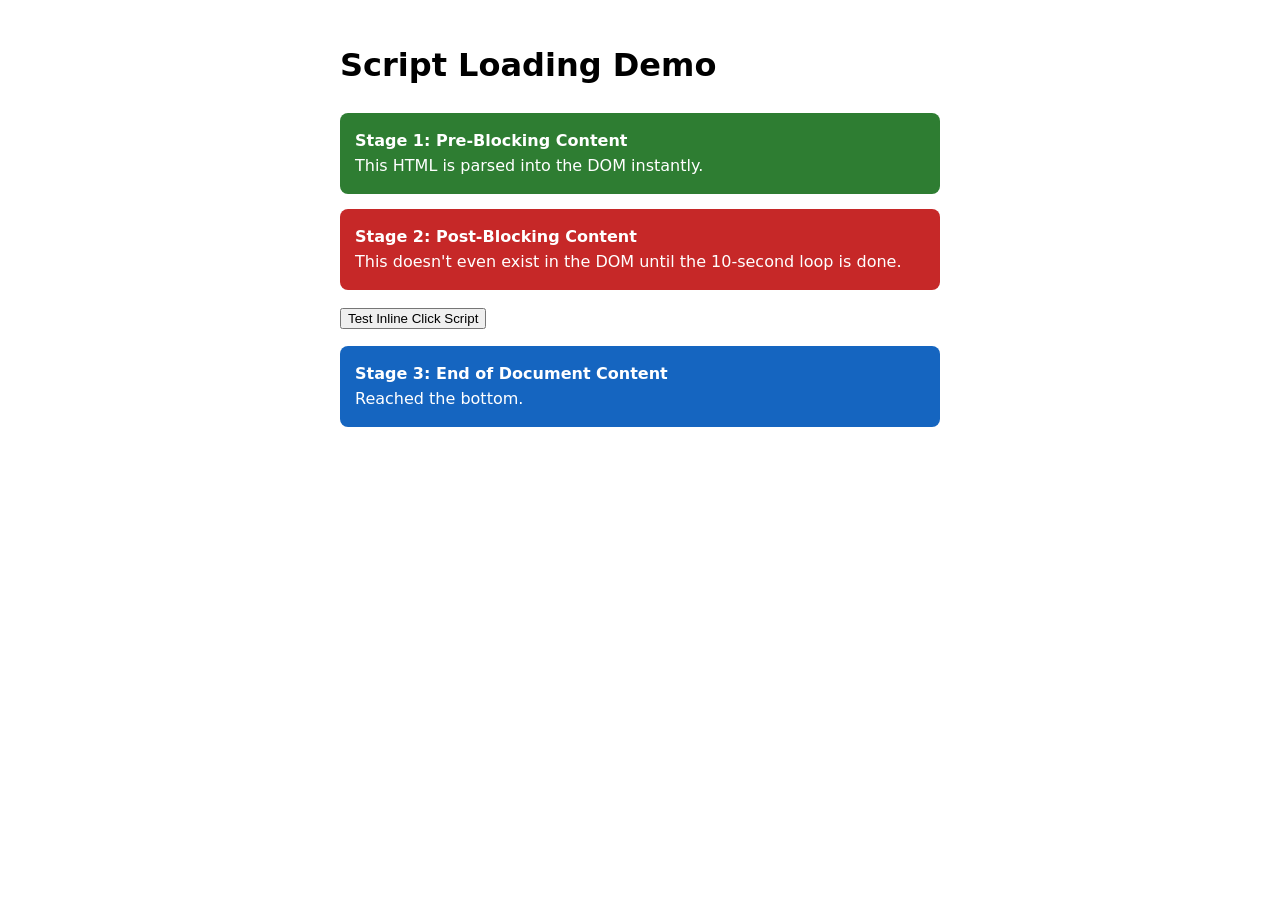
<file: demo/index.html>
<!DOCTYPE html>
<html lang="en">
<head>
    <meta charset="UTF-8">
    <meta name="viewport" content="width=device-width, initial-scale=1.0">
    <title>JS Loading Attributes Demo</title>
    <style>
        body { font-family: system-ui, sans-serif; line-height: 1.6; max-width: 600px; margin: 40px auto; padding: 0 20px; }
        .box { padding: 15px; margin: 15px 0; border-radius: 8px; color: #fff; }
        .green { background-color: #2e7d32; }
        .red { background-color: #c62828; }
        .blue { background-color: #1565c0; }
    </style>

    <script>
        console.log("🏠 1. Internal Script (Head): Executed immediately.");
    </script>
    <script async src="async-script.js"></script>
    <script defer src="defer-script.js"></script>
</head>
<body>

    <h1>Script Loading Demo</h1>
    <div class="box green">
        <strong>Stage 1: Pre-Blocking Content</strong><br>
        This HTML is parsed into the DOM instantly. 
    </div>

    <!-- THE RAW BRUTE-FORCE BLOCKER -->
    <script src="blocking.js"></script>

    <!-- TRAPPED UNTIL THE LOOP FINISHES -->
    <div class="box red">
        <strong>Stage 2: Post-Blocking Content</strong><br>
        This doesn't even exist in the DOM until the 10-second loop is done.
    </div>

    <button onclick="console.log('💥 Inline Event Handler: Button clicked!')">
        Test Inline Click Script
    </button>

    <div class="box blue">
        <strong>Stage 3: End of Document Content</strong><br>
        Reached the bottom.
    </div>

    <script src="bottom-script.js"></script>

</body>
</html>
</file>
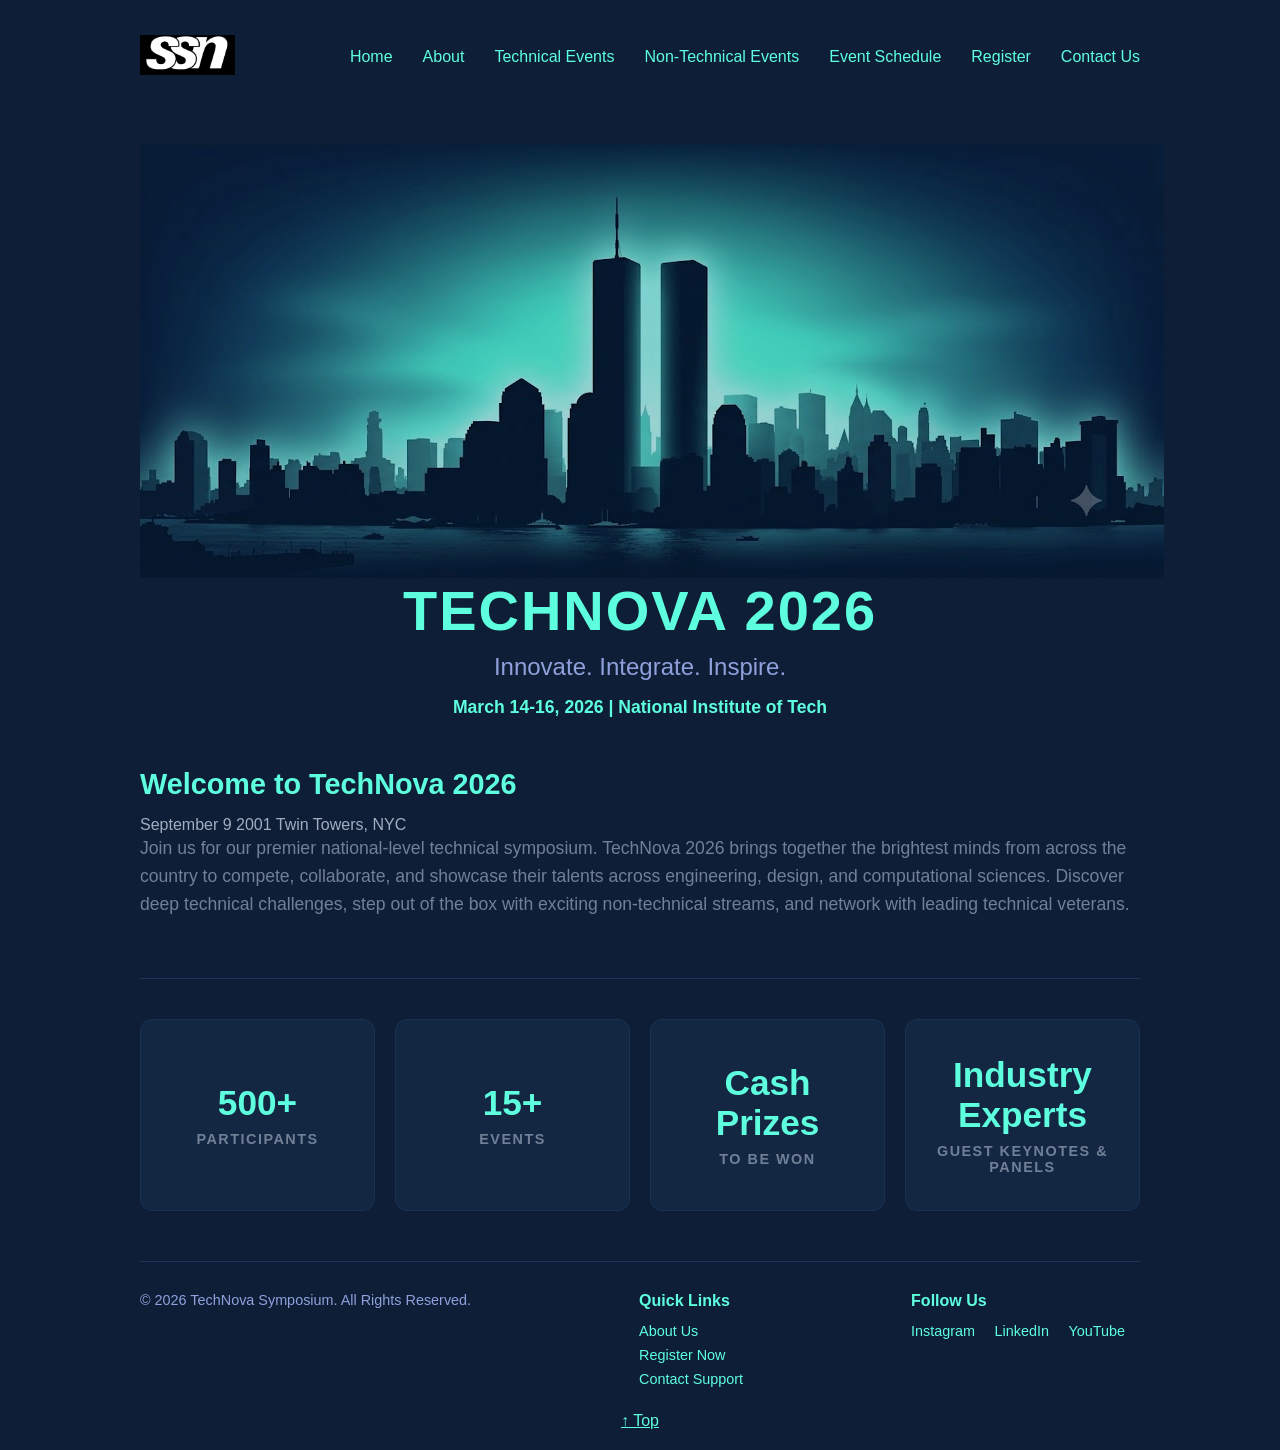
<file: Experiment 1/src/index.html>
<!DOCTYPE html>
    <html lang="en">
    <head>
        <meta charset="UTF-8">
        <meta name="viewport" content="width=device-width, initial-scale=1.0">
        <title>TechNova 2026</title>
        <link rel="stylesheet" href = "style.css">
    </head>
    <body id="top">
        <header class="index-header">
            <nav class="navabar" id="Index-navbar">
                <div class="nav-logo">
                    <a href="index.html"><img src="logo.png" alt="TechNova logo"></a>
                </div>

                <div class = "nav-quicklinks">
                    <ul>
                        <li><a href="index.html" class="active">Home</a></li>
                        <li><a href="about.html">About</a></li>
                        <li><a href="technical.html">Technical Events</a></li>
                        <li><a href="nontechnical.html">Non-Technical Events</a></li>
                        <li><a href="schedule.html">Event Schedule</a></li>
                        <li><a href="register.html">Register</a></li>
                        <li><a href="contact.html">Contact Us</a></li>
                    </ul>
                </div>
            </nav>
        </header>

        <main>
            <section class="hero-section">
                <img src="banner.png" alt="TechNova banner">
                    <div>
                        <h1>
                            <center>TechNova 2026</center>
                        </h1>
                        <h2>
                            <center>Innovate. Integrate. Inspire.</center>
                        </h2>
                        <h3>
                            <center> <sub>March 14-16, 2026 | National Institute of Tech</sub> </center>
                        </h3>
                    </div>
                </div>
            </section>

            <section class="index-details">
                <div>
                    <h2>
                        Welcome to TechNova 2026
                    </h2>
                    <strong>Date: </strong> September 9 2001
                    <strong>Venue: </strong> Twin Towers, NYC
                    <p>
                        Join us for our premier national-level technical symposium. TechNova 2026 brings together the brightest minds from across the country to compete, collaborate, and showcase their talents across engineering, design, and computational sciences. Discover deep technical challenges, step out of the box with exciting non-technical streams, and network with leading technical veterans.
                    </p>
                </div>
            </section>

            <section class="Index-highlights">
                <div>
                    <center>
                        <h2>Symposium Highlights</h2>
                    </center>
                </div>
                <div>
                    <div class="Highlight Card">
                        <h3>500+</h3>
                        <p>Participants</p>
                    </div>
                    <div class="Highlight Card">
                        <h3>15+</h3>
                        <p>Events</p>
                    </div>
                    <div class="Highlight Card">
                        <h3>Cash Prizes</h3>
                        <p>To Be Won</p>
                    </div>
                    <div class="Highlight Card">
                        <h3>Industry Experts</h3>
                        <p>Guest Keynotes & Panels</p>
                    </div>
                </div>
            </section>
        </main>
        
        <footer class="index-footer site-footer">
            <div>
                <div>
                    <p>&copy; 2026 TechNova Symposium. All Rights Reserved.</p>
                </div>
                <div>
                    <h4>Quick Links</h4>
                    <ul>
                        <li><a href="about.html">About Us</a></li>
                        <li><a href="register.html">Register Now</a></li>
                        <li><a href="contact.html">Contact Support</a></li>
                    </ul>
                </div>
                <div>
                    <h4>Follow Us</h4>
                    <a href="https://instagram.com" target="_blank" class="social-link">Instagram</a>
                    <a href="https://linkedin.com" target="_blank" class="social-link">LinkedIn</a>
                    <a href="https://youtube.com" target="_blank" class="social-link">YouTube</a>
                </div>
            </div>
        </footer>
        <br>
        <a href="#top" class="back-to-top">↑ Top</a>
    </body>
    </html>
</file>
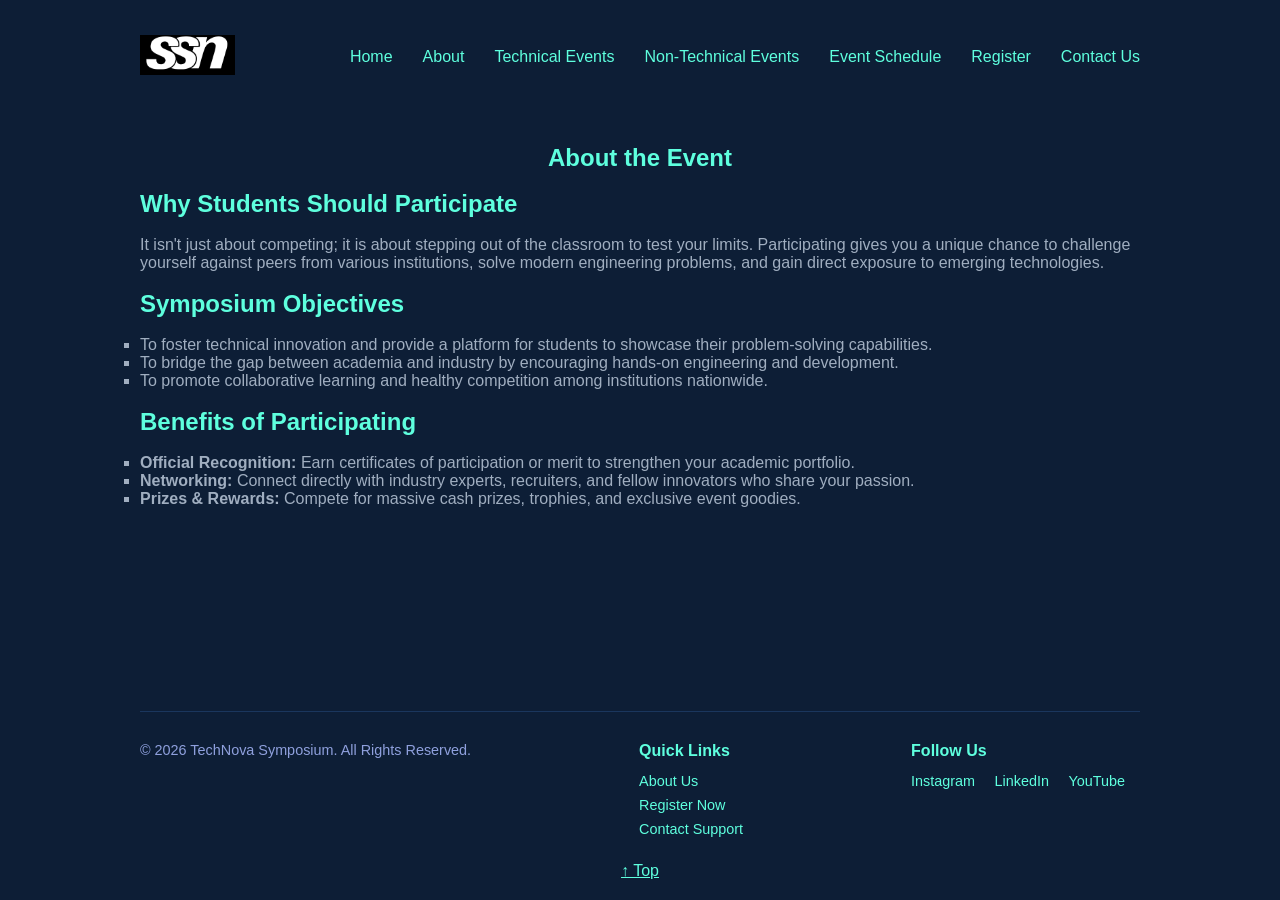
<file: Experiment 1/src/about.html>
<!DOCTYPE html>
<html lang="en">
<head>
    <meta charset="UTF-8">
    <meta name="viewport" content="width=device-width, initial-scale=1.0">
    <title>About</title>
    <link rel="stylesheet" href="style.css">
</head>
<body id="top">
     <header class="index-header">
            <nav class="navabar" id="Index-navbar">
                <div class="nav-logo">
                    <a href="index.html"><img src="logo.png" alt="TechNova logo"></a>
                </div>

                <div class = "nav-quicklinks">
                    <ul>
                        <li><a href="index.html">Home</a></li>
                        <li><a href="about.html" class="active">About</a></li>
                        <li><a href="technical.html">Technical Events</a></li>
                        <li><a href="nontechnical.html">Non-Technical Events</a></li>
                        <li><a href="schedule.html">Event Schedule</a></li>
                        <li><a href="register.html">Register</a></li>
                        <li><a href="contact.html">Contact Us</a></li>
                    </ul>
                </div>
            </nav>
        </header>

    <main class = "about-main">
        <section>
           <center><h1>About the Event</h1></center> 
           <br>
           <div class="reasons">
                <div class="card">
                    <h2>Why Students Should Participate</h2>
                    <br><p>It isn't just about competing; it is about stepping out of the classroom to test your limits. Participating gives you a unique chance to challenge yourself against peers from various institutions, solve modern engineering problems, and gain direct exposure to emerging technologies.</p>
                </div>
                <br>
                <div class="card">
                    <h2>Symposium Objectives</h2>
                    <br>
                    <ul>
                        <li>To foster technical innovation and provide a platform for students to showcase their problem-solving capabilities.</li>
                        <li>To bridge the gap between academia and industry by encouraging hands-on engineering and development.</li>       
                        <li>To promote collaborative learning and healthy competition among institutions nationwide.</li>
                    </ul>
                </div>
                <br>
                <div class="card">
                    <h2>Benefits of Participating</h2>
                    <br>
                    <ul>
                        <li><strong>Official Recognition:</strong> Earn certificates of participation or merit to strengthen your academic portfolio.</li>
                        <li><strong>Networking:</strong> Connect directly with industry experts, recruiters, and fellow innovators who share your passion.</li>       
                        <li><strong>Prizes & Rewards:</strong> Compete for massive cash prizes, trophies, and exclusive event goodies.</li>
                    </ul>
                </div>
           </div>
           </section>
    </main>


    <footer class="index-footer site-footer">
            <div>
                <div>
                    <p>&copy; 2026 TechNova Symposium. All Rights Reserved.</p>
                </div>
                <div>
                    <h4>Quick Links</h4>
                    <ul>
                        <li><a href="about.html">About Us</a></li>
                        <li><a href="register.html">Register Now</a></li>
                        <li><a href="contact.html">Contact Support</a></li>
                    </ul>
                </div>
                <div>
                    <h4>Follow Us</h4>
                    <a href="https://instagram.com" target="_blank" class="social-link">Instagram</a>
                    <a href="https://linkedin.com" target="_blank" class="social-link">LinkedIn</a>
                    <a href="https://youtube.com" target="_blank" class="social-link">YouTube</a>
                </div>
            </div>
        </footer>
<br>
<a href="#top" class="back-to-top">↑ Top</a>
</body>
</html
</file>
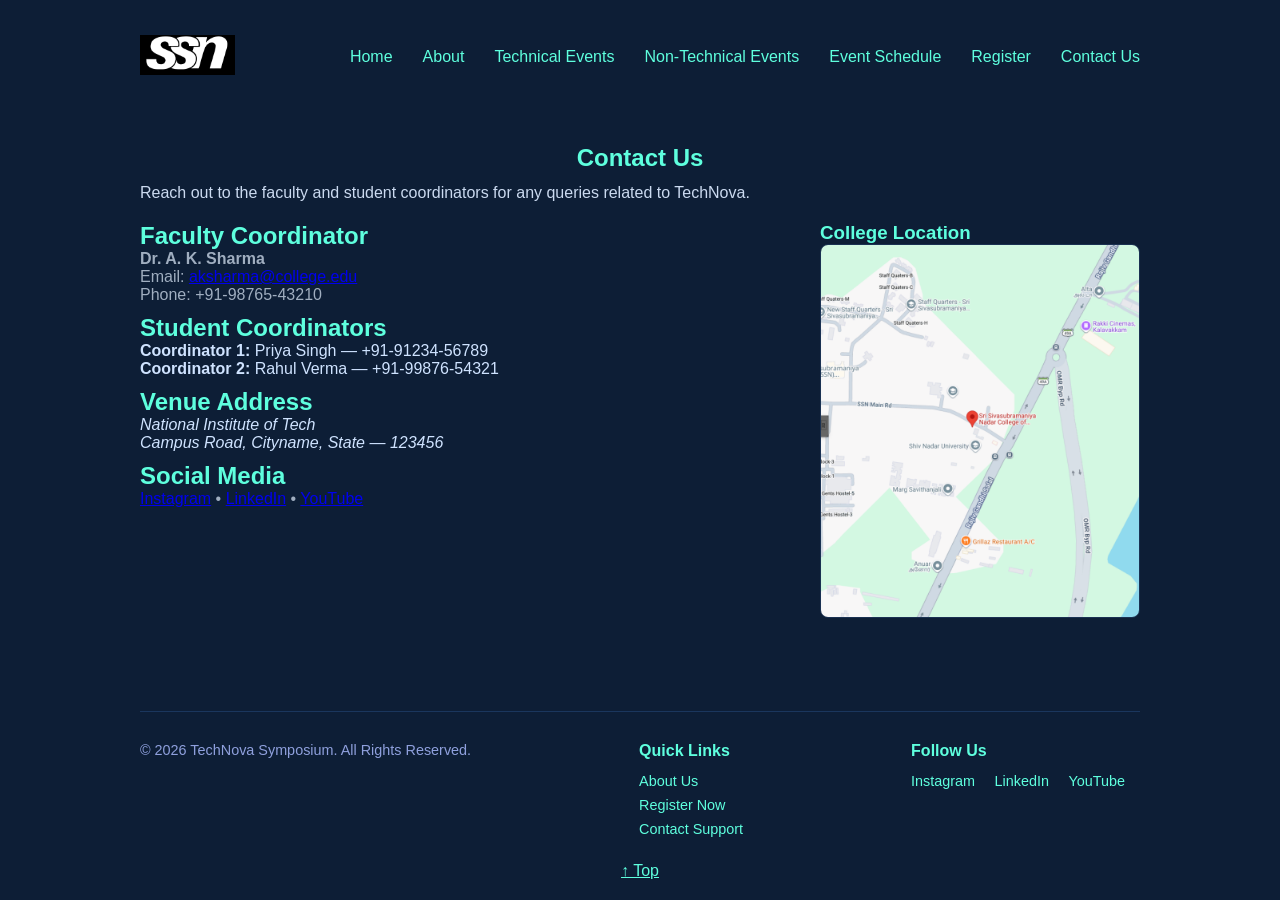
<file: Experiment 1/src/contact.html>
<!DOCTYPE html>
<html lang="en">
<head>
    <meta charset="UTF-8">
    <meta name="viewport" content="width=device-width, initial-scale=1.0">
    <title>Contact Us</title>
    <link rel="stylesheet" href="style.css">
</head>
<body id="top">
   <header class="index-header">
            <nav class="navabar" id="Index-navbar">
                <div class="nav-logo">
                    <a href="index.html"><img src="logo.png" alt="TechNova logo"></a>
                </div>

                <div class = "nav-quicklinks">
                    <ul>
                        <li><a href="index.html">Home</a></li>
                        <li><a href="about.html">About</a></li>
                        <li><a href="technical.html">Technical Events</a></li>
                        <li><a href="nontechnical.html">Non-Technical Events</a></li>
                        <li><a href="schedule.html">Event Schedule</a></li>
                        <li><a href="register.html">Register</a></li>
                        <li><a href="contact.html" class="active">Contact Us</a></li>
                    </ul>
                </div>
            </nav>
        </header>

    <main>
        <section class="about-main">
            <center><h1>Contact Us</h1></center>
            <p style="margin-top:12px; color:#cbdaf0;">Reach out to the faculty and student coordinators for any queries related to TechNova.</p>

            <div class="contact-section">
                <div>
                    <h2 style="color:#5effde;">Faculty Coordinator</h2>
                    <p class="coordinator"><strong>Dr. A. K. Sharma</strong><br>Email: <a href="mailto:aksharma@college.edu">aksharma@college.edu</a><br>Phone: +91-98765-43210</p>

                    <h2 style="color:#5effde; margin-top:10px;">Student Coordinators</h2>
                    <div class="coordinators">
                        <ul>
                            <li><strong>Coordinator 1:</strong> Priya Singh — +91-91234-56789</li>
                            <li><strong>Coordinator 2:</strong> Rahul Verma — +91-99876-54321</li>
                        </ul>
                    </div>

                    <h2 style="color:#5effde; margin-top:10px;">Venue Address</h2>
                    <address style="color:#cfe3ff;">National Institute of Tech<br>Campus Road, Cityname, State — 123456</address>

                    <h2 style="color:#5effde; margin-top:10px;">Social Media</h2>
                    <p><a href="https://instagram.com" target="_blank" class="social-link">Instagram</a> • <a href="https://linkedin.com" target="_blank" class="social-link">LinkedIn</a> • <a href="https://youtube.com" target="_blank" class="social-link">YouTube</a></p>
                </div>

                <aside class="location-image">
                    <h3 style="color:#5effde;">College Location</h3>
                    <img src="college-location.png" alt="College Location Image">
                </aside>
            </div>
        </section>
    </main>

    <footer class="index-footer site-footer">
        <div>
            <div>
                <p>&copy; 2026 TechNova Symposium. All Rights Reserved.</p>
            </div>
            <div>
                <h4>Quick Links</h4>
                <ul>
                    <li><a href="about.html">About Us</a></li>
                    <li><a href="register.html">Register Now</a></li>
                    <li><a href="contact.html">Contact Support</a></li>
                </ul>
            </div>
            <div>
                <h4>Follow Us</h4>
                <a href="https://instagram.com" target="_blank" class="social-link">Instagram</a>
                <a href="https://linkedin.com" target="_blank" class="social-link">LinkedIn</a>
                <a href="https://youtube.com" target="_blank" class="social-link">YouTube</a>
            </div>
        </div>
    </footer>
<br>
<a href="#top" class="back-to-top">↑ Top</a>
</body>
</html>
</file>
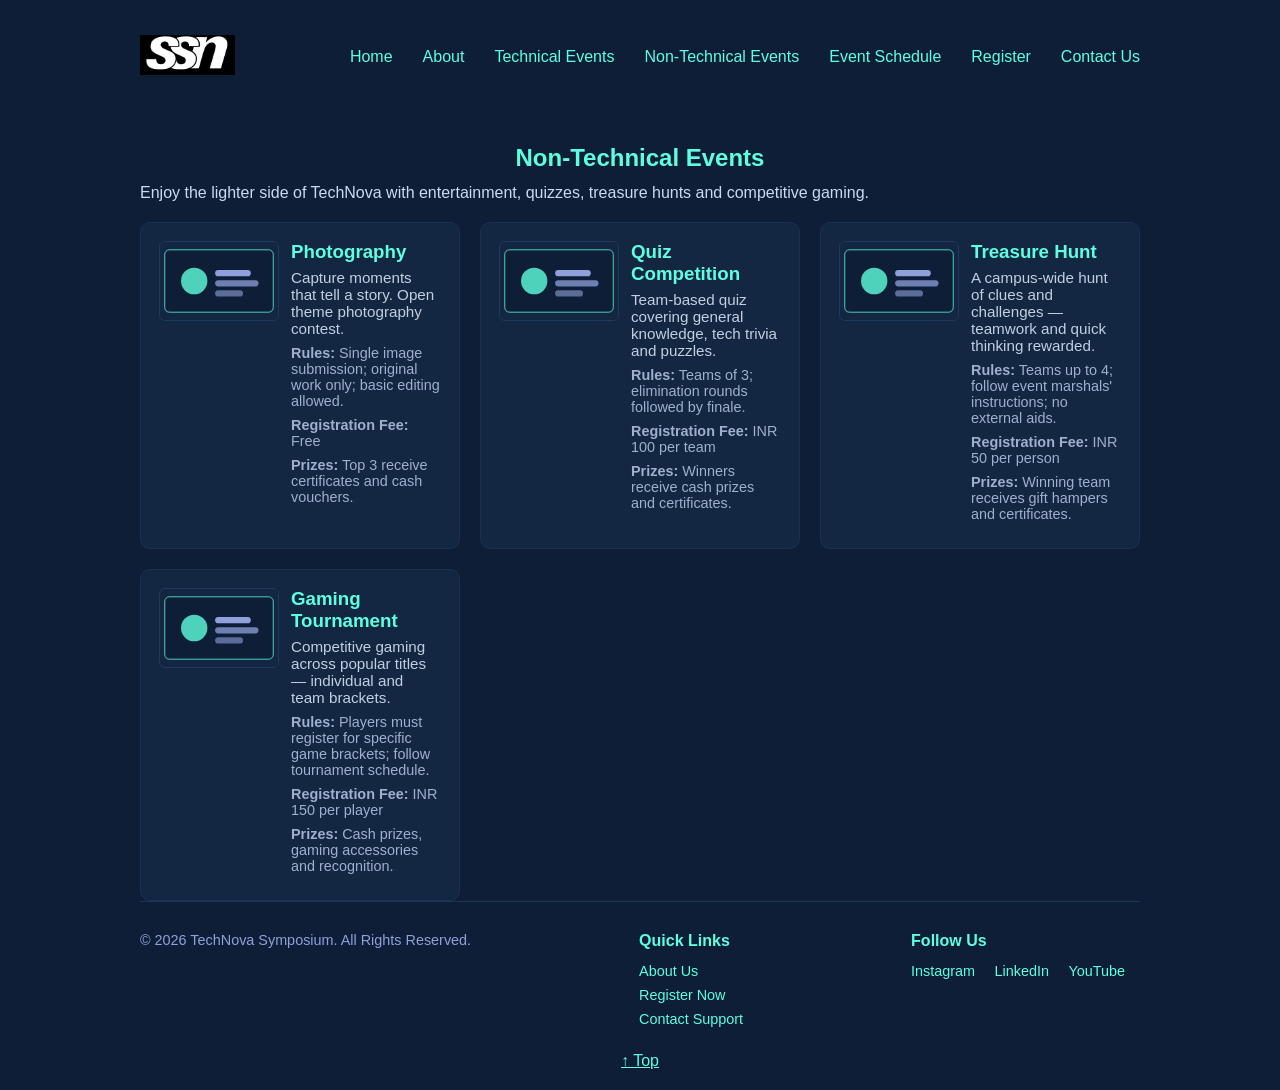
<file: Experiment 1/src/nontechnical.html>
<!DOCTYPE html>
<html lang="en">
<head>
    <meta charset="UTF-8">
    <meta name="viewport" content="width=device-width, initial-scale=1.0">
    <title>Non-Technical Events</title>
    <link rel="stylesheet" href="style.css">
</head>
<body id="top">
   <header class="index-header">
            <nav class="navabar" id="Index-navbar">
                <div class="nav-logo">
                    <a href="index.html"><img src="logo.png" alt=""></a>
                </div>

                <div class = "nav-quicklinks">
                    <ul>
                        <li><a href="index.html">Home</a></li>
                        <li><a href="about.html">About</a></li>
                        <li><a href="technical.html">Technical Events</a></li>
                        <li><a href="nontechnical.html" class="active">Non-Technical Events</a></li>
                        <li><a href="schedule.html">Event Schedule</a></li>
                        <li><a href="register.html">Register</a></li>
                        <li><a href="contact.html">Contact Us</a></li>
                    </ul>
                </div>
            </nav>
        </header>

    <main>
        <section class="about-main">
            <center><h1>Non-Technical Events</h1></center>
            <p style="margin-top:12px; color:#cbdaf0;">Enjoy the lighter side of TechNova with entertainment, quizzes, treasure hunts and competitive gaming.</p>

            <div class="events-grid">
                <article class="event-card">
                    <div class="event-image"><img src="placeholder.svg" alt="Photography"></div>
                    <div class="event-details">
                        <h3>Photography</h3>
                        <p>Capture moments that tell a story. Open theme photography contest.</p>
                        <p class="rules"><strong>Rules:</strong> Single image submission; original work only; basic editing allowed.</p>
                        <p class="fee"><strong>Registration Fee:</strong> Free</p>
                        <p class="prizes"><strong>Prizes:</strong> Top 3 receive certificates and cash vouchers.</p>
                    </div>
                </article>

                <article class="event-card">
                    <div class="event-image"><img src="placeholder.svg" alt="Quiz Competition"></div>
                    <div class="event-details">
                        <h3>Quiz Competition</h3>
                        <p>Team-based quiz covering general knowledge, tech trivia and puzzles.</p>
                        <p class="rules"><strong>Rules:</strong> Teams of 3; elimination rounds followed by finale.</p>
                        <p class="fee"><strong>Registration Fee:</strong> INR 100 per team</p>
                        <p class="prizes"><strong>Prizes:</strong> Winners receive cash prizes and certificates.</p>
                    </div>
                </article>

                <article class="event-card">
                    <div class="event-image"><img src="placeholder.svg" alt="Treasure Hunt"></div>
                    <div class="event-details">
                        <h3>Treasure Hunt</h3>
                        <p>A campus-wide hunt of clues and challenges — teamwork and quick thinking rewarded.</p>
                        <p class="rules"><strong>Rules:</strong> Teams up to 4; follow event marshals' instructions; no external aids.</p>
                        <p class="fee"><strong>Registration Fee:</strong> INR 50 per person</p>
                        <p class="prizes"><strong>Prizes:</strong> Winning team receives gift hampers and certificates.</p>
                    </div>
                </article>

                <article class="event-card">
                    <div class="event-image"><img src="placeholder.svg" alt="Gaming Tournament"></div>
                    <div class="event-details">
                        <h3>Gaming Tournament</h3>
                        <p>Competitive gaming across popular titles — individual and team brackets.</p>
                        <p class="rules"><strong>Rules:</strong> Players must register for specific game brackets; follow tournament schedule.</p>
                        <p class="fee"><strong>Registration Fee:</strong> INR 150 per player</p>
                        <p class="prizes"><strong>Prizes:</strong> Cash prizes, gaming accessories and recognition.</p>
                    </div>
                </article>
            </div>
        </section>
    </main>

    <footer class="index-footer site-footer">
        <div>
            <div>
                <p>&copy; 2026 TechNova Symposium. All Rights Reserved.</p>
            </div>
            <div>
                <h4>Quick Links</h4>
                <ul>
                    <li><a href="about.html">About Us</a></li>
                    <li><a href="register.html">Register Now</a></li>
                    <li><a href="contact.html">Contact Support</a></li>
                </ul>
            </div>
            <div>
                <h4>Follow Us</h4>
                <a href="https://instagram.com" target="_blank" class="social-link">Instagram</a>
                <a href="https://linkedin.com" target="_blank" class="social-link">LinkedIn</a>
                <a href="https://youtube.com" target="_blank" class="social-link">YouTube</a>
            </div>
        </div>
    </footer>
    <br>
<a href="#top" class="back-to-top">↑ Top</a>
</body>
</html>
</file>
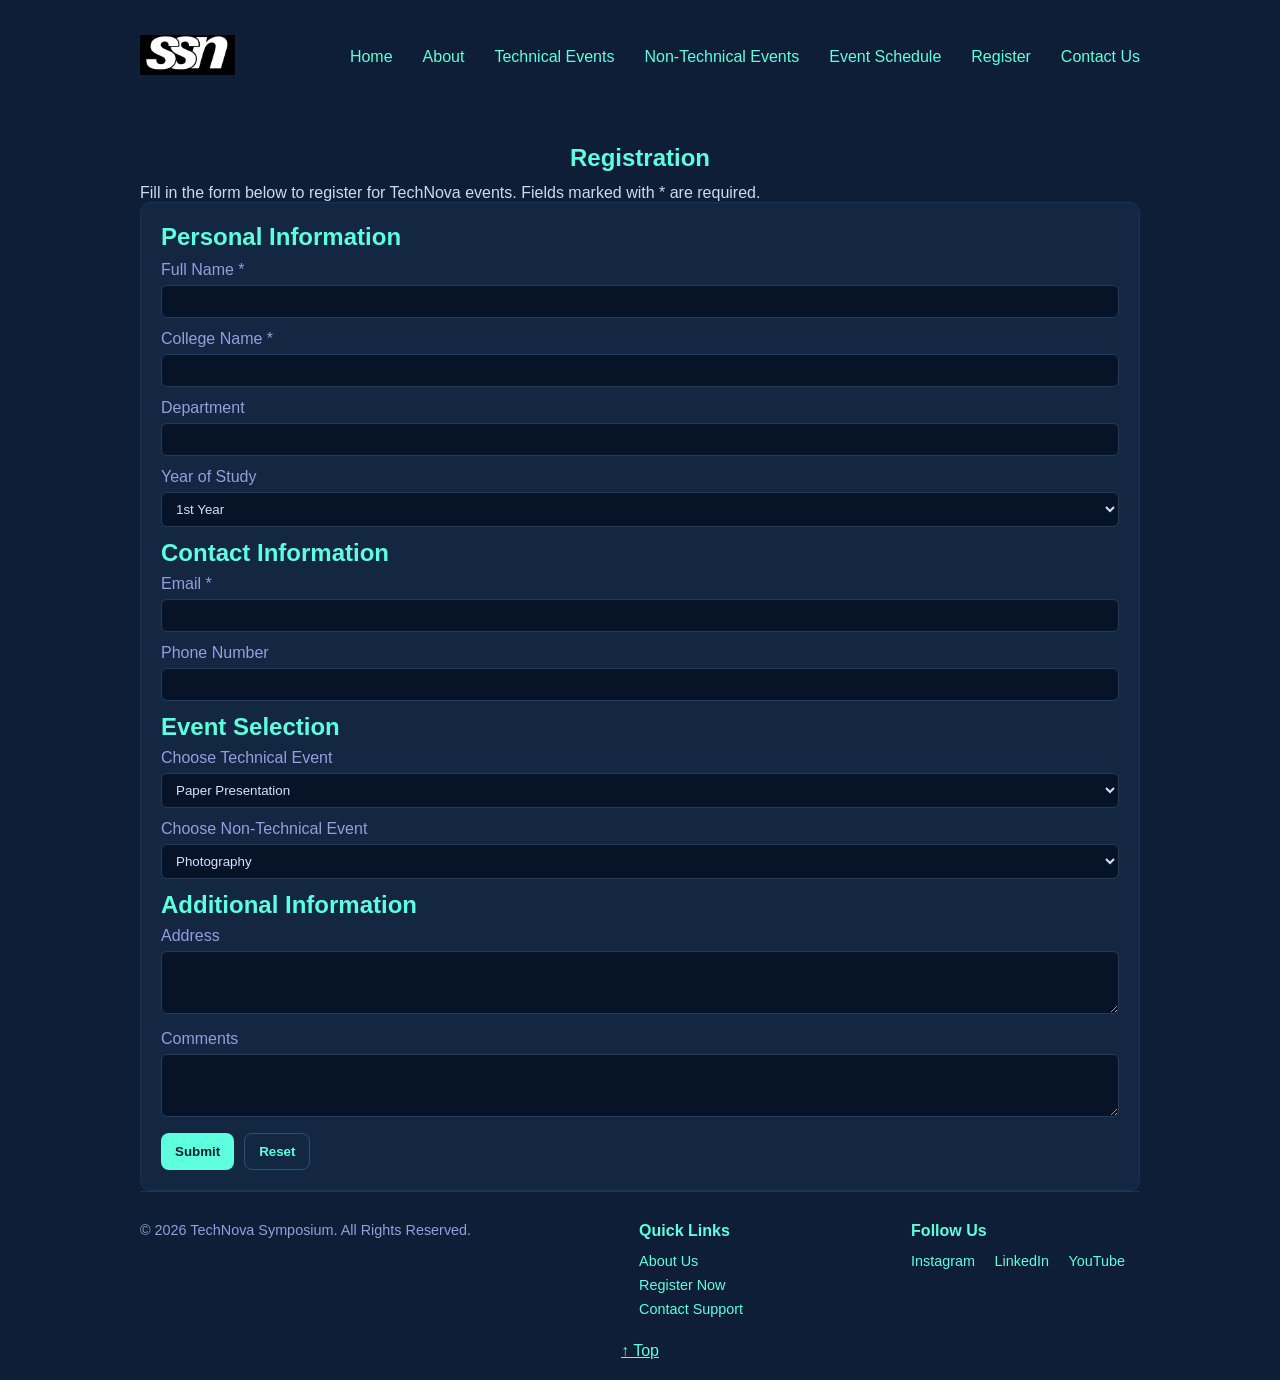
<file: Experiment 1/src/register.html>
<!DOCTYPE html>
<html lang="en">
<head>
    <meta charset="UTF-8">
    <meta name="viewport" content="width=device-width, initial-scale=1.0">
    <title>Register</title>
    <link rel="stylesheet" href="style.css">
</head>
<body id="top">
   <header class="index-header">
            <nav class="navabar" id="Index-navbar">
                <div class="nav-logo">
                    <a href="index.html"><img src="logo.png" alt="TechNova logo"></a>
                </div>

                <div class = "nav-quicklinks">
                    <ul>
                        <li><a href="index.html">Home</a></li>
                        <li><a href="about.html">About</a></li>
                        <li><a href="technical.html">Technical Events</a></li>
                        <li><a href="nontechnical.html">Non-Technical Events</a></li>
                        <li><a href="schedule.html">Event Schedule</a></li>
                        <li><a href="register.html" class="active">Register</a></li>
                        <li><a href="contact.html">Contact Us</a></li>
                    </ul>
                </div>
            </nav>
        </header>

    <main>
        <section class="about-main">
            <center><h1>Registration</h1></center>
            <p style="margin-top:12px; color:#cbdaf0;">Fill in the form below to register for TechNova events. Fields marked with * are required.</p>

            <form class="register-form" method="post" action="#">
                <h2 style="color:#5effde; margin-bottom:10px;">Personal Information</h2>
                <div class="form-group">
                    <label for="fullname">Full Name *</label>
                    <input id="fullname" name="fullname" type="text" required>
                </div>
                <div class="form-group">
                    <label for="college">College Name *</label>
                    <input id="college" name="college" type="text" required>
                </div>
                <div class="form-group">
                    <label for="department">Department</label>
                    <input id="department" name="department" type="text">
                </div>
                <div class="form-group">
                    <label for="year">Year of Study</label>
                    <select id="year" name="year">
                        <option>1st Year</option>
                        <option>2nd Year</option>
                        <option>3rd Year</option>
                        <option>4th Year</option>
                    </select>
                </div>

                <h2 style="color:#5effde; margin:12px 0 8px;">Contact Information</h2>
                <div class="form-group">
                    <label for="email">Email *</label>
                    <input id="email" name="email" type="email" required>
                </div>
                <div class="form-group">
                    <label for="phone">Phone Number</label>
                    <input id="phone" name="phone" type="tel">
                </div>

                <h2 style="color:#5effde; margin:12px 0 8px;">Event Selection</h2>
                <div class="form-group">
                    <label for="tech-event">Choose Technical Event</label>
                    <select id="tech-event" name="tech-event">
                        <option>Paper Presentation</option>
                        <option>Web Design Contest</option>
                        <option>Coding Challenge</option>
                        <option>Project Expo</option>
                    </select>
                </div>
                <div class="form-group">
                    <label for="nontech-event">Choose Non-Technical Event</label>
                    <select id="nontech-event" name="nontech-event">
                        <option>Photography</option>
                        <option>Quiz Competition</option>
                        <option>Treasure Hunt</option>
                        <option>Gaming Tournament</option>
                    </select>
                </div>

                <h2 style="color:#5effde; margin:12px 0 8px;">Additional Information</h2>
                <div class="form-group">
                    <label for="address">Address</label>
                    <textarea id="address" name="address" rows="3"></textarea>
                </div>
                <div class="form-group">
                    <label for="comments">Comments</label>
                    <textarea id="comments" name="comments" rows="3"></textarea>
                </div>

                <div class="form-actions">
                    <button type="submit" class="btn btn-primary">Submit</button>
                    <button type="reset" class="btn btn-secondary">Reset</button>
                </div>
            </form>
        </section>
    </main>

    <footer class="index-footer site-footer">
        <div>
            <div>
                <p>&copy; 2026 TechNova Symposium. All Rights Reserved.</p>
            </div>
            <div>
                <h4>Quick Links</h4>
                <ul>
                    <li><a href="about.html">About Us</a></li>
                    <li><a href="register.html">Register Now</a></li>
                    <li><a href="contact.html">Contact Support</a></li>
                </ul>
            </div>
            <div>
                <h4>Follow Us</h4>
                <a href="https://instagram.com" target="_blank" class="social-link">Instagram</a>
                <a href="https://linkedin.com" target="_blank" class="social-link">LinkedIn</a>
                <a href="https://youtube.com" target="_blank" class="social-link">YouTube</a>
            </div>
        </div>
    </footer>
    <br>
<a href="#top" class="back-to-top">↑ Top</a>
</body>
</html>
</file>
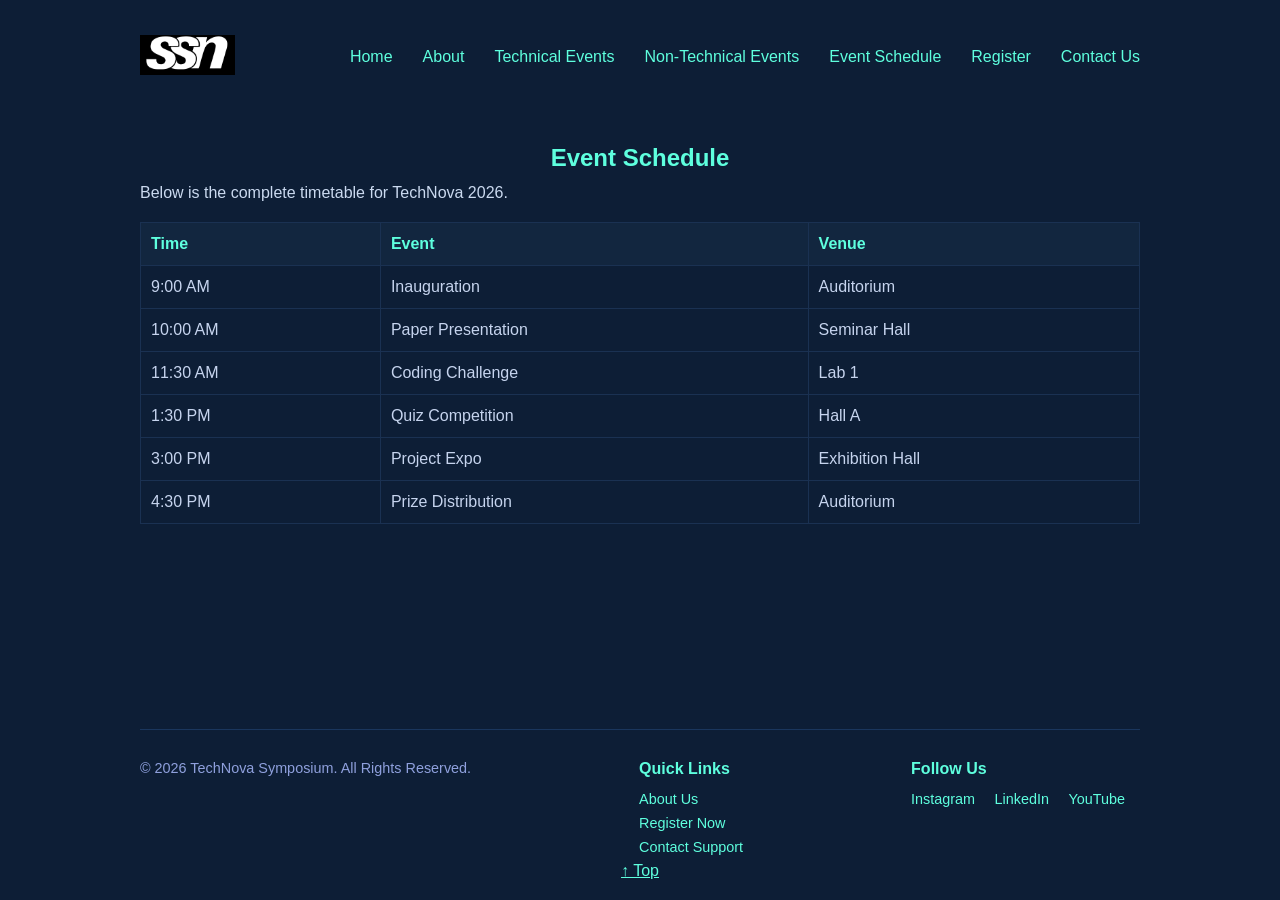
<file: Experiment 1/src/schedule.html>
<!DOCTYPE html>
<html lang="en">
<head>
    <meta charset="UTF-8">
    <meta name="viewport" content="width=device-width, initial-scale=1.0">
    <title>Event Schedule</title>
    <link rel="stylesheet" href="style.css">
</head>
<body id="top">
    <header class="index-header">
            <nav class="navabar" id="Index-navbar">
                <div class="nav-logo">
                    <a href="index.html"><img src="logo.png" alt="TechNova logo"></a>
                </div>

                <div class = "nav-quicklinks">
                    <ul>
                        <li><a href="index.html">Home</a></li>
                        <li><a href="about.html">About</a></li>
                        <li><a href="technical.html">Technical Events</a></li>
                        <li><a href="nontechnical.html">Non-Technical Events</a></li>
                        <li><a href="schedule.html" class="active">Event Schedule</a></li>
                        <li><a href="register.html">Register</a></li>
                        <li><a href="contact.html">Contact Us</a></li>
                    </ul>
                </div>
            </nav>
        </header>

    <main>
        <section class="about-main">
            <center><h1>Event Schedule</h1></center>
            <p style="margin-top:12px; color:#cbdaf0;">Below is the complete timetable for TechNova 2026.</p>

            <table class="schedule-table">
                <thead>
                    <tr>
                        <th>Time</th>
                        <th>Event</th>
                        <th>Venue</th>
                    </tr>
                </thead>
                <tbody>
                    <tr>
                        <td>9:00 AM</td>
                        <td>Inauguration</td>
                        <td>Auditorium</td>
                    </tr>
                    <tr>
                        <td>10:00 AM</td>
                        <td>Paper Presentation</td>
                        <td>Seminar Hall</td>
                    </tr>
                    <tr>
                        <td>11:30 AM</td>
                        <td>Coding Challenge</td>
                        <td>Lab 1</td>
                    </tr>
                    <tr>
                        <td>1:30 PM</td>
                        <td>Quiz Competition</td>
                        <td>Hall A</td>
                    </tr>
                    <tr>
                        <td>3:00 PM</td>
                        <td>Project Expo</td>
                        <td>Exhibition Hall</td>
                    </tr>
                    <tr>
                        <td>4:30 PM</td>
                        <td>Prize Distribution</td>
                        <td>Auditorium</td>
                    </tr>
                </tbody>
            </table>
        </section>
    </main>

    <footer class="index-footer site-footer">
        <div>
            <div>
                <p>&copy; 2026 TechNova Symposium. All Rights Reserved.</p>
            </div>
            <div>
                <h4>Quick Links</h4>
                <ul>
                    <li><a href="about.html">About Us</a></li>
                    <li><a href="register.html">Register Now</a></li>
                    <li><a href="contact.html">Contact Support</a></li>
                </ul>
            </div>
            <div>
                <h4>Follow Us</h4>
                <a href="https://instagram.com" target="_blank" class="social-link">Instagram</a>
                <a href="https://linkedin.com" target="_blank" class="social-link">LinkedIn</a>
                <a href="https://youtube.com" target="_blank" class="social-link">YouTube</a>
            </div>
        </div>
    </footer>
<a href="#top" class="back-to-top">↑ Top</a>
</body>
</html>
</file>
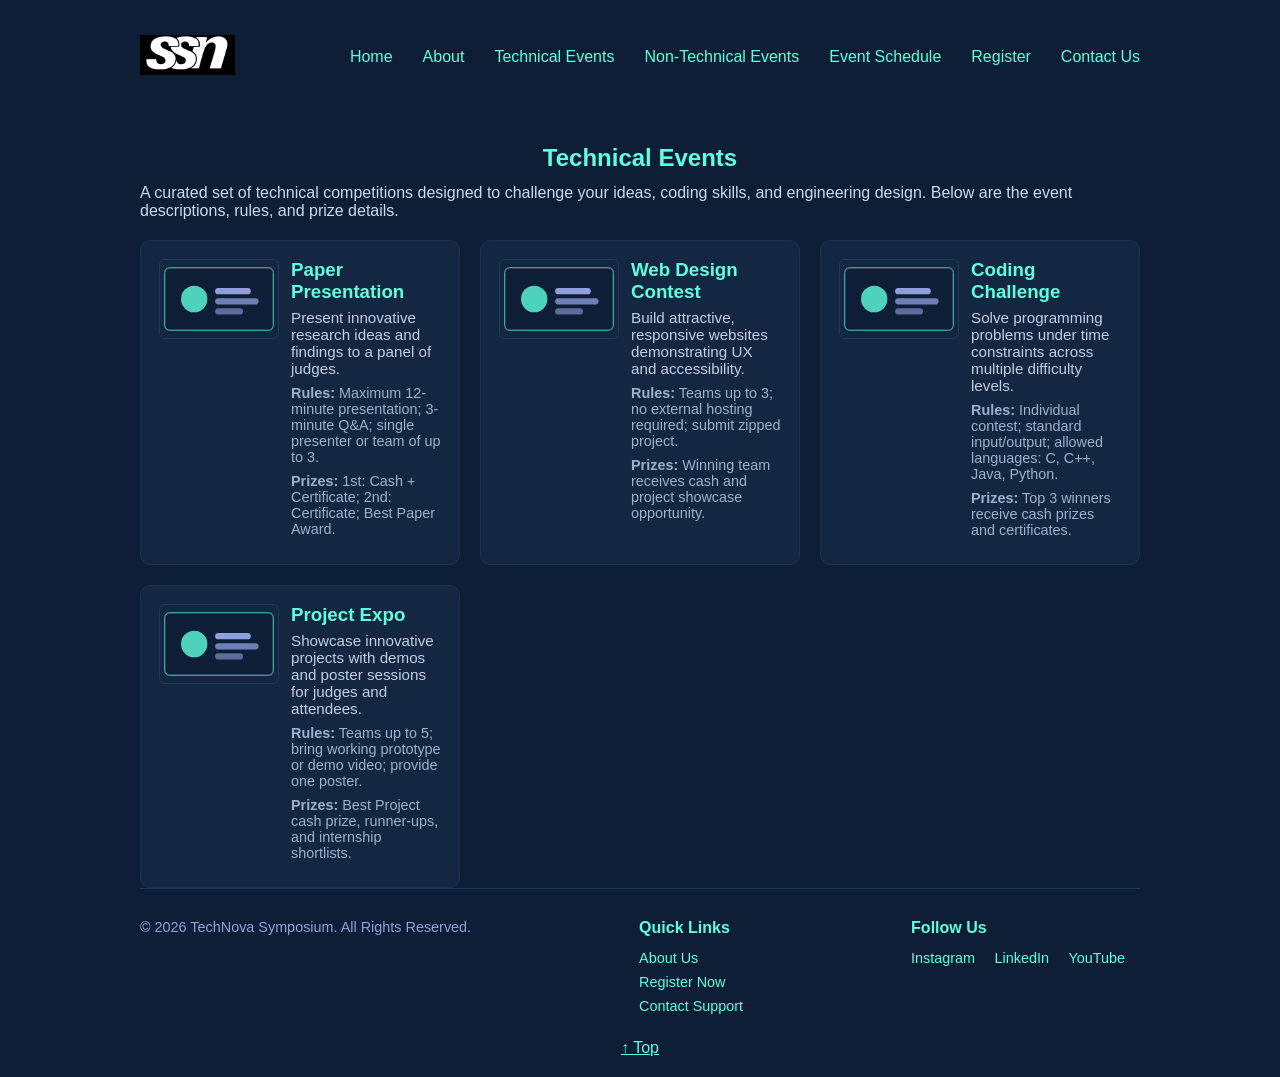
<file: Experiment 1/src/technical.html>
<!DOCTYPE html>
<html lang="en">
<head>
    <meta charset="UTF-8">
    <meta name="viewport" content="width=device-width, initial-scale=1.0">
    <title>Technical Events</title>
    <link rel="stylesheet" href="style.css">
    </head>
<body id="top">
   <header class="index-header">
            <nav class="navabar" id="Index-navbar">
                <div class="nav-logo">
                    <a href="index.html"><img src="logo.png" alt="TechNova logo"></a>
                </div>

                <div class = "nav-quicklinks">
                    <ul>
                        <li><a href="index.html">Home</a></li>
                        <li><a href="about.html">About</a></li>
                        <li><a href="technical.html" class="active">Technical Events</a></li>
                        <li><a href="nontechnical.html">Non-Technical Events</a></li>
                        <li><a href="schedule.html">Event Schedule</a></li>
                        <li><a href="register.html">Register</a></li>
                        <li><a href="contact.html">Contact Us</a></li>
                    </ul>
                </div>
            </nav>
        </header>
    <main>
        <section class="about-main">
            <center><h1>Technical Events</h1></center>
            <p style="margin-top:12px; color:#cbdaf0;">A curated set of technical competitions designed to challenge your ideas, coding skills, and engineering design. Below are the event descriptions, rules, and prize details.</p>

            <div class="events-grid">
                <article class="event-card">
                    <div class="event-image"><img src="placeholder.svg" alt="Paper Presentation"></div>
                    <div class="event-details">
                        <h3>Paper Presentation</h3>
                        <p>Present innovative research ideas and findings to a panel of judges.</p>
                        <p class="rules"><strong>Rules:</strong> Maximum 12-minute presentation; 3-minute Q&amp;A; single presenter or team of up to 3.</p>
                        <p class="prizes"><strong>Prizes:</strong> 1st: Cash + Certificate; 2nd: Certificate; Best Paper Award.</p>
                    </div>
                </article>

                <article class="event-card">
                    <div class="event-image"><img src="placeholder.svg" alt="Web Design Contest"></div>
                    <div class="event-details">
                        <h3>Web Design Contest</h3>
                        <p>Build attractive, responsive websites demonstrating UX and accessibility.</p>
                        <p class="rules"><strong>Rules:</strong> Teams up to 3; no external hosting required; submit zipped project.</p>
                        <p class="prizes"><strong>Prizes:</strong> Winning team receives cash and project showcase opportunity.</p>
                    </div>
                </article>

                <article class="event-card">
                    <div class="event-image"><img src="placeholder.svg" alt="Coding Challenge"></div>
                    <div class="event-details">
                        <h3>Coding Challenge</h3>
                        <p>Solve programming problems under time constraints across multiple difficulty levels.</p>
                        <p class="rules"><strong>Rules:</strong> Individual contest; standard input/output; allowed languages: C, C++, Java, Python.</p>
                        <p class="prizes"><strong>Prizes:</strong> Top 3 winners receive cash prizes and certificates.</p>
                    </div>
                </article>

                <article class="event-card">
                    <div class="event-image"><img src="placeholder.svg" alt="Project Expo"></div>
                    <div class="event-details">
                        <h3>Project Expo</h3>
                        <p>Showcase innovative projects with demos and poster sessions for judges and attendees.</p>
                        <p class="rules"><strong>Rules:</strong> Teams up to 5; bring working prototype or demo video; provide one poster.</p>
                        <p class="prizes"><strong>Prizes:</strong> Best Project cash prize, runner-ups, and internship shortlists.</p>
                    </div>
                </article>
            </div>
        </section>
    </main>

    <footer class="index-footer site-footer">
        <div>
            <div>
                <p>&copy; 2026 TechNova Symposium. All Rights Reserved.</p>
            </div>
            <div>
                <h4>Quick Links</h4>
                <ul>
                    <li><a href="about.html">About Us</a></li>
                    <li><a href="register.html">Register Now</a></li>
                    <li><a href="contact.html">Contact Support</a></li>
                </ul>
            </div>
            <div>
                <h4>Follow Us</h4>
                <a href="https://instagram.com" target="_blank" class="social-link">Instagram</a>
                <a href="https://linkedin.com" target="_blank" class="social-link">LinkedIn</a>
                <a href="https://youtube.com" target="_blank" class="social-link">YouTube</a>
            </div>
        </div>
    </footer>
    <br>
<a href="#top" class="back-to-top">↑ Top</a>
</body>
</html>
</file>
<file: Experiment 1/src/style.css>
* {
    margin: 0;
    padding: 0;
    box-sizing: border-box;
}

body {
    background-color: #0d1e36; 
    color: #a0aec0; 
    font-family: 'Segoe UI', Tahoma, Geneva, Verdana, sans-serif;
    padding: 20px 40px;
    display: flex;
    flex-direction: column;
    align-items: center;
    min-height: 100vh;
}

main {
    width: 100%;
    max-width: 1000px;
}

.index-header {
    width: 100%;
    max-width: 1000px;
    margin-bottom: 50px;
}

.navabar {
    display: flex;
    justify-content: space-between; 
    align-items: center;
    padding: 15px 0;
}

.nav-logo img {
    height: 40px;
    width: auto;
}

.nav-quicklinks ul {
    display: flex;
    list-style: none;
    gap: 30px;
}

.nav-quicklinks ul li a {
    color: #5effde; 
    text-decoration: none;
    font-size: 1rem;
    font-weight: 500;
    transition: opacity 0.2s ease-in-out;
}

.nav-quicklinks ul li a:hover {
    opacity: 0.8;
}

.hero-section {
    text-align: center;
    margin-bottom: 50px;
}


.hero-section > img {
    opacity: 80%;
    display: flex;
}


.hero-section h1 {
    color: #5effde;
    font-size: 3.5rem;
    font-weight: 900;
    text-transform: uppercase;
    letter-spacing: 2px;
    margin-bottom: 10px;
}


.hero-section h2 {
    color: #8fa0dd;
    font-size: 1.5rem;
    font-weight: 400;
    margin-bottom: 15px;
}


.hero-section h3 sub {
    font-size: 1.1rem;
    color: #5effde;
    vertical-align: baseline;
}

.Index-highlights {
    border-top: 1px solid #1a365d;
    padding-top: 40px;
    margin-bottom: 50px;
}


.Index-highlights > div:first-of-type {
    display: none;
}


.Index-highlights > div:nth-of-type(2) {
    display: grid;
    grid-template-columns: repeat(auto-fit, minmax(220px, 1fr));
    gap: 20px;
}


.Card {
    background-color: #132743;
    border: 1px solid #1a3152;
    border-radius: 12px;
    padding: 35px 20px;
    text-align: center;
    display: flex;
    flex-direction: column;
    justify-content: center;
    align-items: center;
    min-height: 160px;
}


.Index-highlights > div :hover{
    border: 1.5px solid #48bb78; 
    box-shadow: 0 0 15px rgba(72, 187, 120, 0.1);
}


.Card h3 {
    color: #5effde;
    font-size: 2.2rem;
    font-weight: 700;
    margin-bottom: 8px;
}

/* Event pages */
.events-grid {
    display: grid;
    grid-template-columns: repeat(auto-fit, minmax(280px, 1fr));
    gap: 20px;
    margin-top: 20px;
}
.event-card {
    background-color: #132743;
    border: 1px solid #1a3152;
    border-radius: 10px;
    padding: 18px;
    display: flex;
    gap: 12px;
    align-items: flex-start;
}
.event-image img {
    width: 120px;
    height: 80px;
    object-fit: cover;
    border-radius: 6px;
    border: 1px solid #1f3a5a;
}
.event-details h3 {
    color: #5effde;
    margin-bottom: 6px;
}
.event-details p {
    color: #c2cfe0;
    font-size: 0.95rem;
    margin-bottom: 8px;
}
.event-details .rules,
.event-details .prizes,
.event-details .fee {
    color: #9fb0cf;
    font-size: 0.9rem;
}

/* Schedule table */
.schedule-table {
    width: 100%;
    border-collapse: collapse;
    margin-top: 20px;
}
.schedule-table th,
.schedule-table td {
    border: 1px solid #1a3152;
    padding: 12px 10px;
    text-align: left;
    color: #c6d4ee;
}
.schedule-table th {
    background-color: #12263f;
    color: #5effde;
}

/* Registration form */
.register-form {
    background-color: #132743;
    border: 1px solid #1a3152;
    padding: 20px;
    border-radius: 10px;
}
.form-group {
    margin-bottom: 12px;
}
.form-group label {
    display: block;
    color: #8fa0dd;
    margin-bottom: 6px;
}
.form-group input,
.form-group select,
.form-group textarea {
    width: 100%;
    padding: 8px 10px;
    border-radius: 6px;
    border: 1px solid #243b5a;
    background-color: #071427;
    color: #cfe3ff;
}
.form-actions {
    display: flex;
    gap: 10px;
    margin-top: 10px;
}
.btn {
    padding: 10px 14px;
    border-radius: 8px;
    border: none;
    cursor: pointer;
    font-weight: 600;
}
.btn-primary {
    background-color: #5effde;
    color: #04202a;
}
.btn-secondary {
    background-color: transparent;
    color: #5effde;
    border: 1px solid #2a526e;
}

/* Contact */
.contact-section {
    display: grid;
    grid-template-columns: 1fr 320px;
    gap: 20px;
    margin-top: 20px;
}
.coordinators ul {
    list-style: none;
    color: #cfe3ff;
}
.location-image img {
    width: 100%;
    border-radius: 8px;
    border: 1px solid #1a3152;
}

@media (max-width: 720px) {
    .contact-section { grid-template-columns: 1fr; }
    .nav-quicklinks ul { gap: 12px; }
}

.Card p {
    color: #718096;
    font-size: 0.9rem;
    text-transform: uppercase;
    letter-spacing: 1.5px;
    font-weight: 600;
}


.index-details {
    margin-top: 25px;
    margin-bottom: 60px;
}


.index-details strong {
    display: none;
}


.index-details h2 {
    color: #5effde;
    font-size: 1.8rem;
    font-weight: 700;
    margin-bottom: 15px;
}


.index-details p {
    font-size: 1.1rem;
    line-height: 1.6;
    color: #718096;
}

.index-footer {
    width: 100%;
    max-width: 1000px;
    border-top: 1px solid #1a365d;
    padding-top: 30px;
    margin-top: auto;
}

.index-footer > div {
    display: flex;
    justify-content: space-between;
    flex-wrap: wrap;
    gap: 30px;
}


.index-footer h4 {
    color: #5effde;
    margin-bottom: 12px;
    font-size: 1rem;
}

.index-footer ul {
    list-style: none;
}

.index-footer ul li {
    margin-bottom: 6px;
}

.index-footer p {
    color: #8fa0dd; 
    font-size: 0.9rem;
}

.index-footer a {
    color: #5effde;
    text-decoration: none;
    font-size: 0.9rem;
    transition: opacity 0.2s;
}

.index-footer a:hover {
    opacity: 0.8;
}

.index-footer .social-link {
    display: inline-block;
    margin-right: 15px;
}

.about-main h1{
    color: #5effde;
}
    

.card h2 {
    color: #5effde;
}
.card ul li {
    list-style-type: square;
}

.back-to-top {
    color: #5effde;
}

@media (max-width: 768px) {
    body {
        padding: 20px 15px;
    }

    .navabar {
        flex-direction: column;
        gap: 20px;
        text-align: center;
    }

    .nav-quicklinks ul {
        flex-direction: column;
        gap: 15px;
        align-items: center;
    }

    .hero-section h1 {
        font-size: 2.5rem;
    }

    .hero-section h2 {
        font-size: 1.2rem;
    }

    .index-footer > div {
        flex-direction: column;
        align-items: center;
        text-align: center;
        gap: 25px;
    }

    .index-footer .social-link {
        margin: 0 8px;
    }
}
</file>
